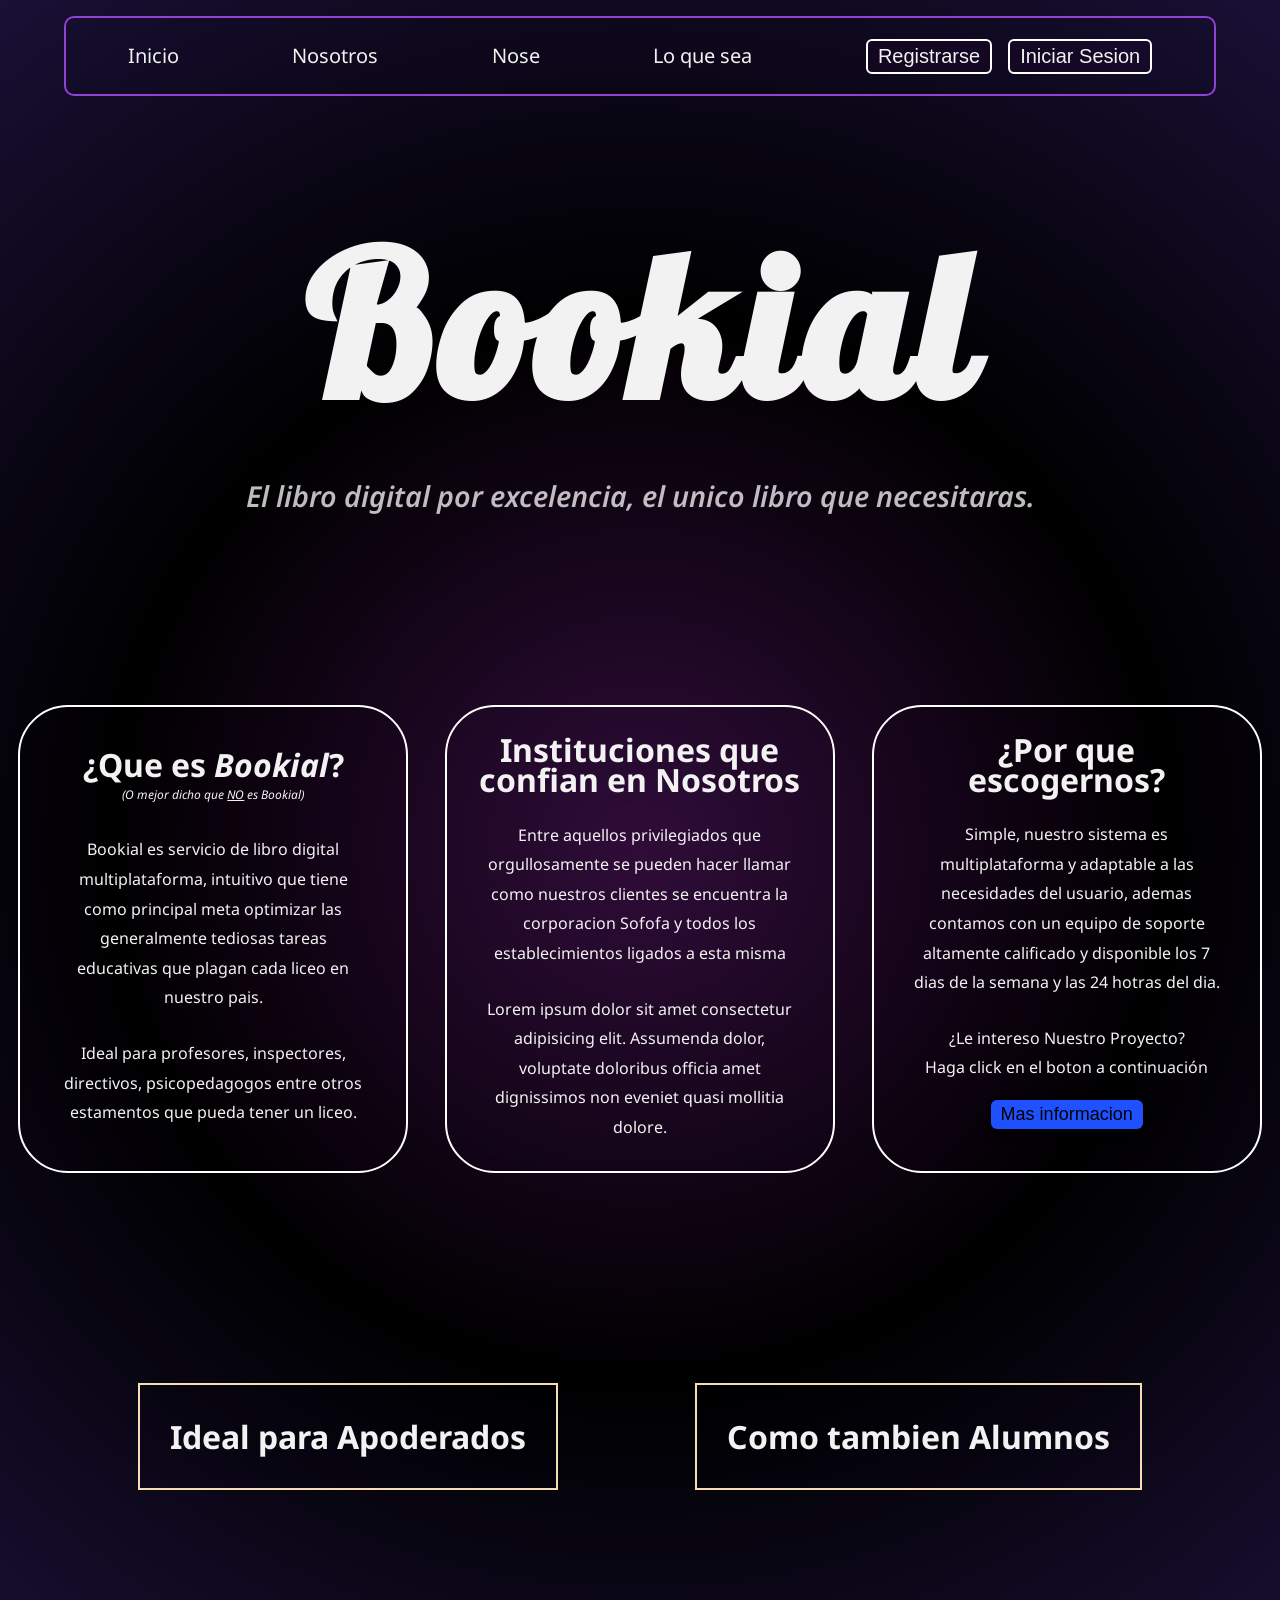
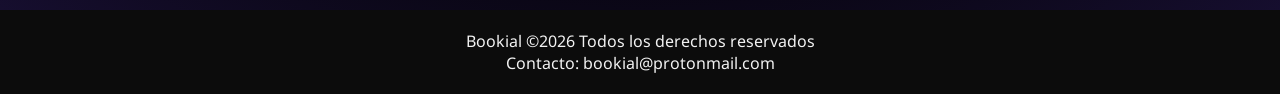
<file: templates/public/index.html>
<!DOCTYPE html>
<html lang="en">

<head>
    <meta charset="UTF-8">
    <meta name="viewport" content="width=device-width, initial-scale=1.0">
    <link rel="stylesheet" href="../../static/css/common.css">
    <link rel="stylesheet" href="../../static/css/index.css">
    <link rel="icon" href="../../static/ico/ico.ico" type="image/x-icon">
    <title>Pagina Principal</title>
</head>

<body>
    
    <header>
        <nav class="glass">
            <a href="#">
                <p>Inicio</p>
            </a>

            <a href="#">
                <p>Nosotros</p>
            </a>
            <a href="#">
                <p>Nose</p>
            </a>
            <a href="#">
                <p>Lo que sea</p>
            </a>

            <div>
                <a href="register.html"><button class="glass">Registrarse</button></a>
                <a href="login.html"><button class="glass">Iniciar Sesion</button></a>
            </div>
        </nav>
    </header>

    <main class="container-grid">
        <section class="bookial-introduction">
            <h1 class="animatedTitle">Bookial</h1>
            <hr>
            <p class="animatedSubtitle">El libro digital por excelencia, el unico libro que necesitaras.</p>
        </section>

        <section>
            <article class="booki-card1 glass">
                <h2>¿Que es <em>Bookial</em>?</h2>
                <span>(O mejor dicho que <u>NO</u> es Bookial)</span>
                <hr>
                <p>
                    Bookial es servicio de libro digital multiplataforma,
                    intuitivo que tiene como principal meta optimizar las
                    generalmente tediosas tareas educativas que plagan cada
                    liceo en nuestro pais.
                </p>
                <hr>
                <p>
                    Ideal para profesores, inspectores, directivos,
                    psicopedagogos entre otros estamentos que pueda
                    tener un liceo.
                </p>
            </article>

            <article class="booki-card2 glass">
                <h2>Instituciones que confian en Nosotros</h2>
                <hr>
                <p>
                    Entre aquellos privilegiados que orgullosamente se pueden
                    hacer llamar como nuestros clientes se encuentra la corporacion
                    Sofofa y todos los establecimientos ligados a esta misma
                </p>
                <hr>
                <p>
                    Lorem ipsum dolor sit amet consectetur adipisicing elit.
                    Assumenda dolor, voluptate doloribus officia amet dignissimos
                    non eveniet quasi mollitia dolore.
                </p>
            </article>

            <article class="booki-card3 glass">
                <h2>¿Por que escogernos?</h2>
                <hr>
                <p>
                    Simple, nuestro sistema es multiplataforma y
                    adaptable a las necesidades del usuario, ademas
                    contamos con un equipo de soporte altamente
                    calificado y disponible los 7 dias de la semana
                    y las 24 hotras del dia.
                </p>
                <hr>
                <p>
                    ¿Le intereso Nuestro Proyecto? <br>
                    Haga click en el boton a continuación
                </p>
                <a href="#"><button>Mas informacion</button></a>
            </article>
            
        </section>

        <section class="last-info">
            <!-- Implementar transiciones similares a la de las cartas pero horizontal (ejeX) -->
            <article class="lastInfo-Firson glass">
                <h2>Ideal para Apoderados</h2>
            </article>
            <article class="lastInfo-Secson glass">
                <h2>Como tambien Alumnos</h2>
            </article>
        </section>

    </main>

    <footer>
        <p>Bookial &copy;2026 Todos los derechos reservados</p>
        <p>Contacto: bookial@protonmail.com</p>
    </footer>
</body>
</html>
</file>
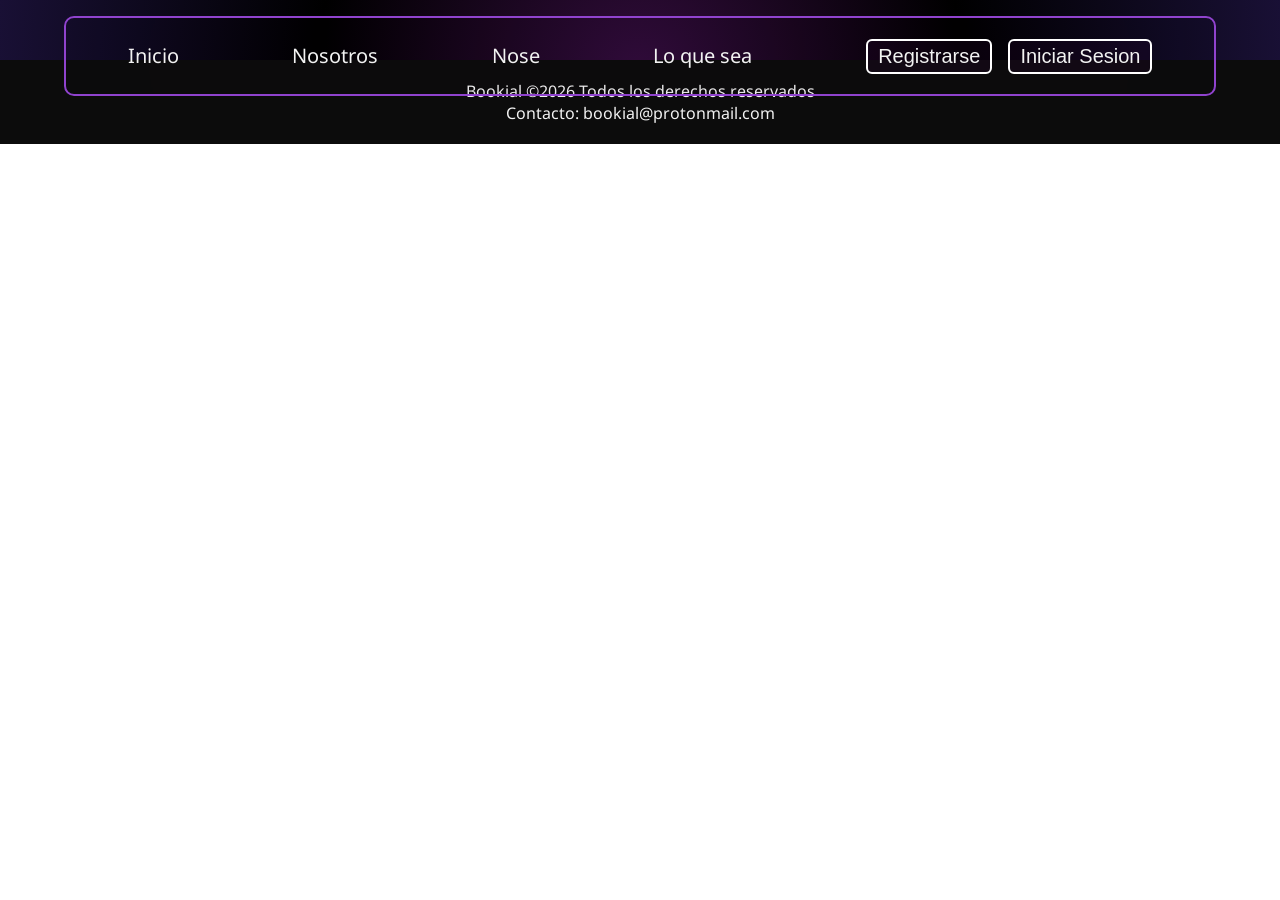
<file: templates/private/apoderados.html>
<!DOCTYPE html>
<html lang="en">
<head>
    <meta charset="UTF-8">
    <meta name="viewport" content="width=device-width, initial-scale=1.0">
    <link rel="stylesheet" href="../../static/css/common.css">
    <link rel="icon" href="../../static/ico/ico.ico" type="image/x-icon">
    <title>Apoderados</title>
</head>
<body>
    <header>
        <nav class="glass">
            <a href="../public/index.html">
                <p>Inicio</p>
            </a>

            <a href="#">
                <p>Nosotros</p>
            </a>
            <a href="#">
                <p>Nose</p>
            </a>
            <a href="#">
                <p>Lo que sea</p>
            </a>

            <div>
                <a href="../public/register.html"><button class="glass">Registrarse</button></a>
                <a href="../public/login.html"><button class="glass">Iniciar Sesion</button></a>
            </div>
        </nav>
    </header>


    <footer>
        <p>Bookial &copy;2026 Todos los derechos reservados</p>
        <p>Contacto: bookial@protonmail.com</p>
    </footer>
</body>
</html>
</file>
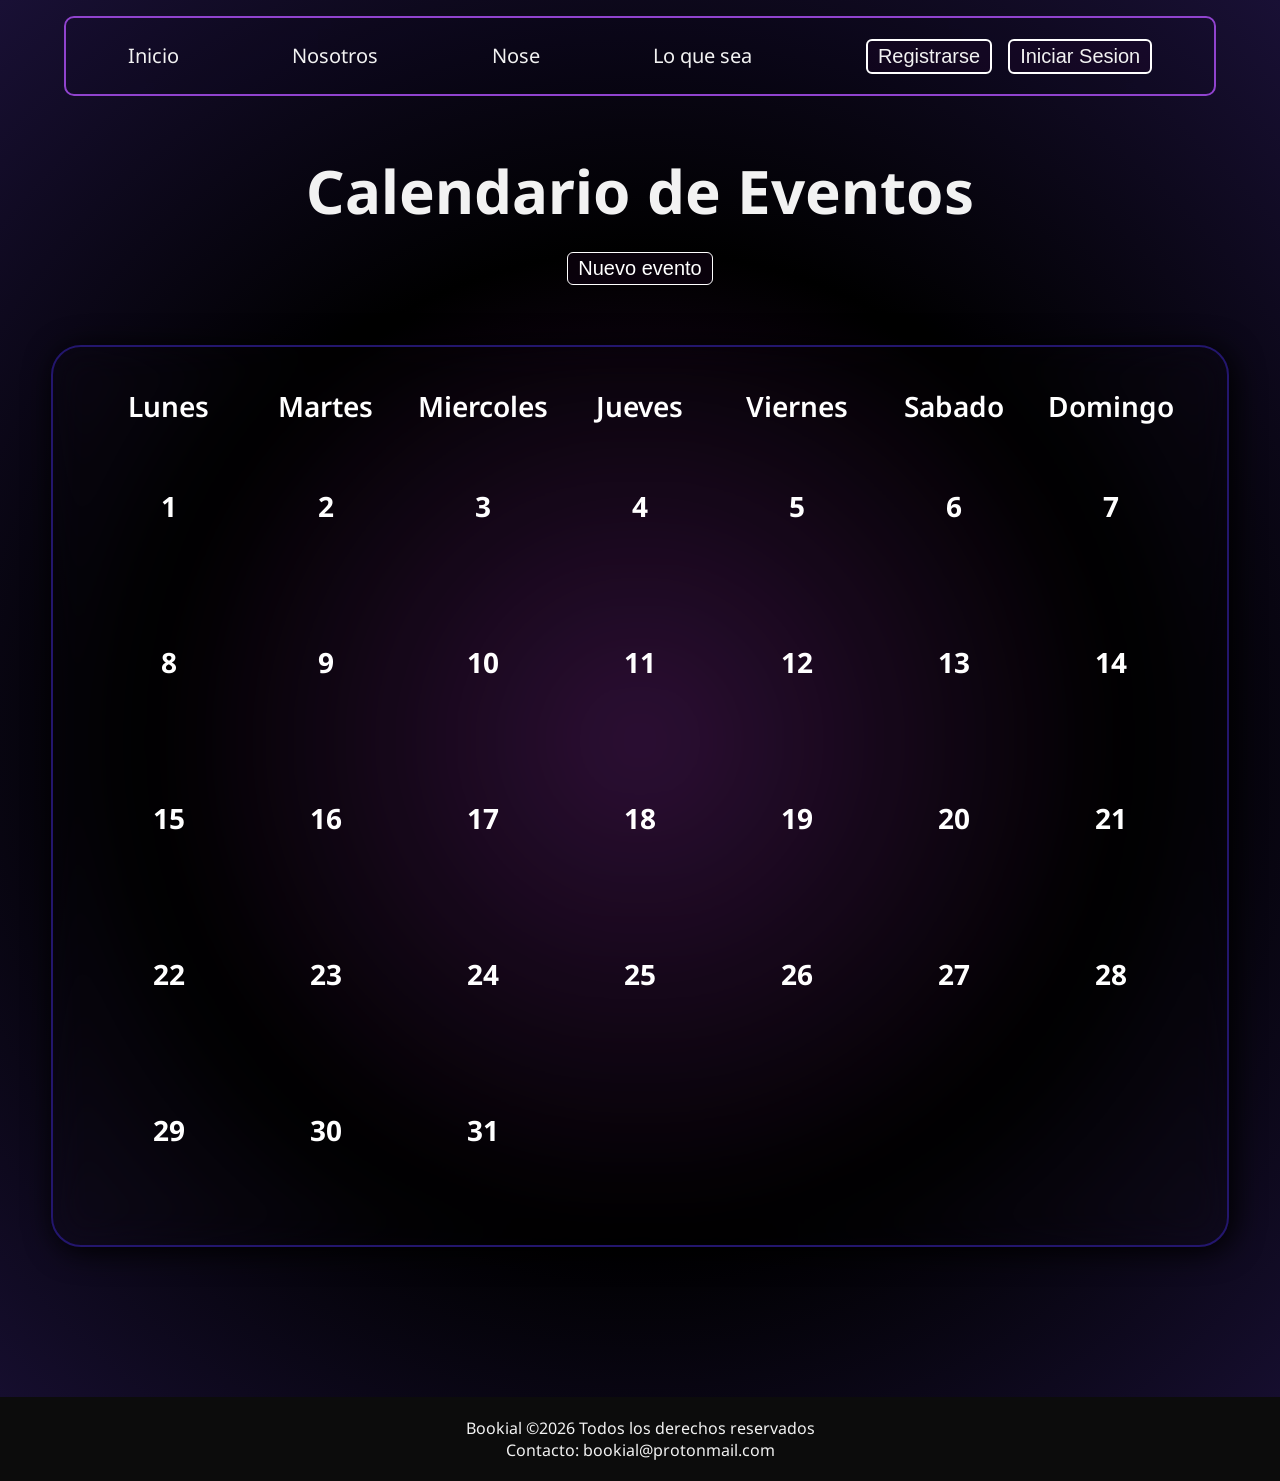
<file: templates/private/calendar.html>
<!DOCTYPE html>
<html lang="en">

<head>
    <meta charset="UTF-8">
    <link rel="stylesheet" href="../../static/css/common.css">
    <link rel="stylesheet" href="../../static/css/calendar.css">
    <meta name="viewport" content="width=device-width, initial-scale=1.0">
    <link rel="icon" href="../../static/ico/ico.ico" type="image/x-icon">
    <title>Calendario</title>
</head>

<body>
    <header>
        <nav class="glass">
            <a href="../public/index.html">
                <p>Inicio</p>
            </a>

            <a href="#">
                <p>Nosotros</p>
            </a>
            <a href="#">
                <p>Nose</p>
            </a>
            <a href="#">
                <p>Lo que sea</p>
            </a>

            <div>
                <a href="../public/register.html"><button class="glass">Registrarse</button></a>
                <a href="../public/login.html"><button class="glass">Iniciar Sesion</button></a>
            </div>
        </nav>
    </header>

    <main>

        <section class="introduction">
            <h1>Calendario de Eventos</h1>
            <hr>
            <button class="glass">Nuevo evento</button>
        </section>

        <hr>

        <section class="container-grid">

            <article>
                <h2>Lunes</h2>
            </article>

            <article>
                <h2>Martes</h2>
            </article>

            <article>
                <h2>Miercoles</h2>
            </article>

            <article>
                <h2>Jueves</h2>
            </article>

            <article>
                <h2>Viernes</h2>
            </article>

            <article>
                <h2>Sabado</h2>
            </article>
            
            <article>
                <h2>Domingo</h2>
            </article>
            
            <div class="box">
                <h3>1</h3>
            </div>
            <div class="box">
                <h3>2</h3>
            </div>
            <div class="box">
                <h3>3</h3>
            </div>
            <div class="box">
                <h3>4</h3>
            </div>
            <div class="box">
                <h3>5</h3>
            </div>
            <div class="box">
                <h3>6</h3>
            </div>
            <div class="box">
                <h3>7</h3>
            </div>
            <div class="box">
                <h3>8</h3>
            </div>
            <div class="box">
                <h3>9</h3>
            </div>
            <div class="box">
                <h3>10</h3>
            </div>
            <div class="box">
                <h3>11</h3>
            </div>
            <div class="box">
                <h3>12</h3>
            </div>
            <div class="box">
                <h3>13</h3>
            </div>
            <div class="box">
                <h3>14</h3>
            </div>
            <div class="box">
                <h3>15</h3>
            </div>
            <div class="box">
                <h3>16</h3>
            </div>
            <div class="box">
                <h3>17</h3>
            </div>
            <div class="box">
                <h3>18</h3>
            </div>
            <div class="box">
                <h3>19</h3>
            </div>
            <div class="box">
                <h3>20</h3>
            </div>
            <div class="box">
                <h3>21</h3>
            </div>
            <div class="box">
                <h3>22</h3>
            </div>
            <div class="box">
                <h3>23</h3>
            </div>
            <div class="box">
                <h3>24</h3>
            </div>
            <div class="box">
                <h3>25</h3>
            </div>
            <div class="box">
                <h3>26</h3>
            </div>
            <div class="box">
                <h3>27</h3>
            </div>
            <div class="box">
                <h3>28</h3>
            </div>
            <div class="box">
                <h3>29</h3>
            </div>
            <div class="box">
                <h3>30</h3>
            </div>
            <div class="box">
                <h3>31</h3>
            </div>
        </section>

    </main>

    <footer>
        <p>Bookial &copy;2026 Todos los derechos reservados</p>
        <p>Contacto: bookial@protonmail.com</p>
    </footer>
</body>

</html>
</file>
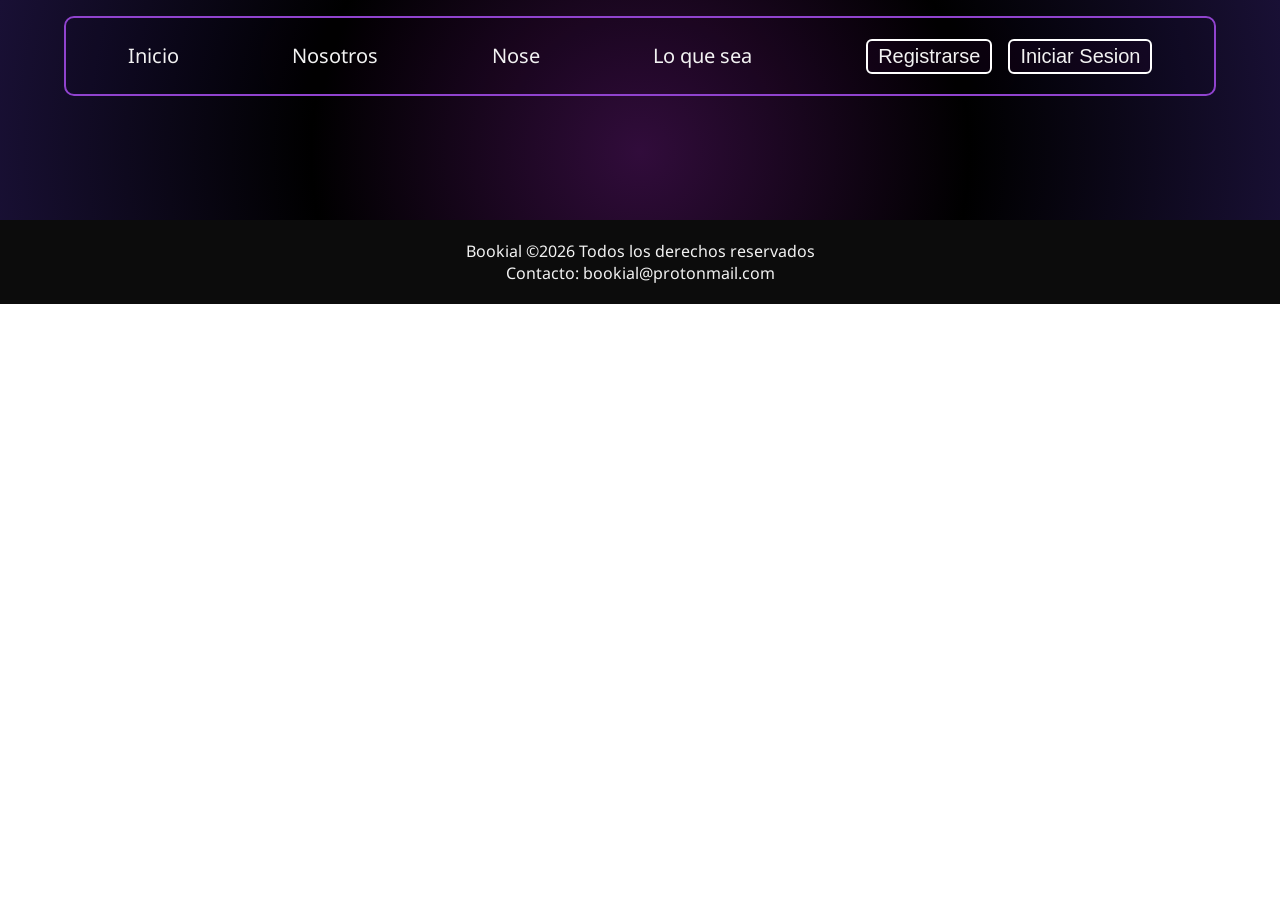
<file: templates/private/students.html>
<!DOCTYPE html>
<html lang="en">
<head>
    <meta charset="UTF-8">
    <link rel="stylesheet" href="../../static/css/common.css">
    <link rel="stylesheet" href="../../static/css/teachers-students.css">
    <meta name="viewport" content="width=device-width, initial-scale=1.0">
    <title>Document</title>
</head>
<body>
    <header>
        <nav class="glass">
            <a href="#">
                <p>Inicio</p>
            </a>

            <a href="#">
                <p>Nosotros</p>
            </a>
            <a href="#">
                <p>Nose</p>
            </a>
            <a href="#">
                <p>Lo que sea</p>
            </a>

            <div>
                <a href="register.html"><button class="glass">Registrarse</button></a>
                <a href="login.html"><button class="glass">Iniciar Sesion</button></a>
            </div>
        </nav>
    </header>
    <main></main>
    <footer>
        <p>Bookial &copy;2026 Todos los derechos reservados</p>
        <p>Contacto: bookial@protonmail.com</p>
    </footer>
</body>
</html>
</file>
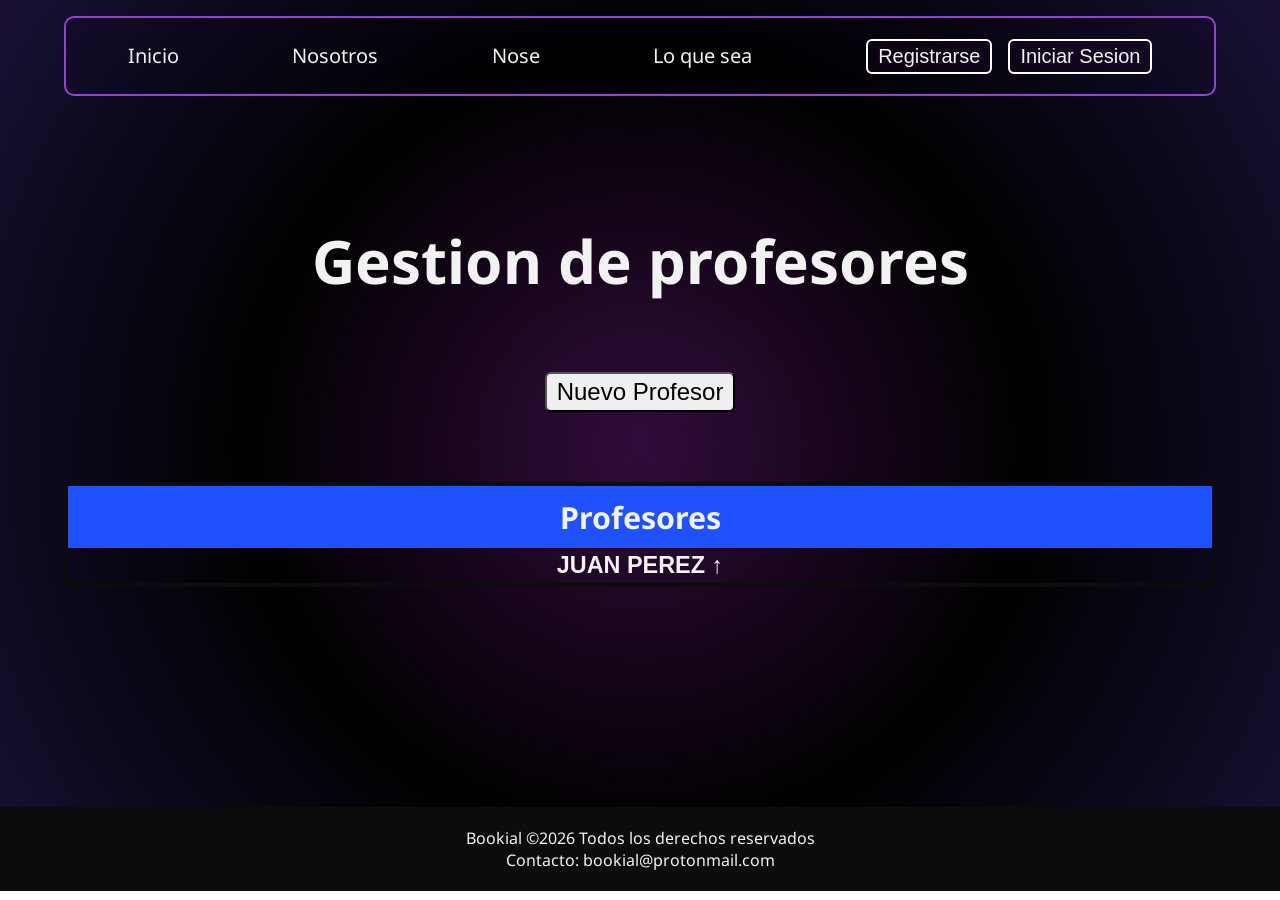
<file: templates/private/teachers.html>
<!DOCTYPE html>
<html lang="en">
<head>
    <meta charset="UTF-8">
    <link rel="stylesheet" href="../../static/css/common.css">
    <link rel="stylesheet" href="../../static/css/teachers-students.css">
    <meta name="viewport" content="width=device-width, initial-scale=1.0">
    <link rel="icon" href="../../static/ico/ico.ico" type="image/x-icon">
    <title>Profesores</title>
</head>
<body>
    <header>
        <nav class="glass">
            <a href="../public/index.html">
                <p>Inicio</p>
            </a>

            <a href="#">
                <p>Nosotros</p>
            </a>
            <a href="#">
                <p>Nose</p>
            </a>
            <a href="#">
                <p>Lo que sea</p>
            </a>

            <div>
                <a href="../public/register.html"><button class="glass">Registrarse</button></a>
                <a href="../public/login.html"><button class="glass">Iniciar Sesion</button></a>
            </div>
        </nav>
    </header>
    <main>

        <section class="title">
            <h1>Gestion de profesores</h1>
        </section>

        <section class="events">
            <button commandFor="modal-teacher" command="show-modal">Nuevo Profesor</button>
        </section>

        <section class="container-grid">

            <article class="header">
                <h1>Profesores</h1>
            </article>

            <article class="teacher-info">
                
                <button popovertarget="teacherInfo" class="btn-info"><h1>JUAN PEREZ &uarr;</h1></button>
            
                <div id="teacherInfo" popover>
                    <h1>sdjsd</h1>
                </div>
            </article>
        </section>

        <dialog id="modal-teacher" class="modal">
            <form action="" method="POST">
                <div>
                    <h2>Nuevo Profesor</h2>
                </div>
                
                <fieldset>
                    <div>
                        <label for="new-teacher-name">Nombre: <span>*</span></label>
                        <input type="text" id="new-teacher-name" name="newTeacherName">
                    </div>
                
                    <div>
                        <label for="new-rut-teacher">Rut: <span>*</span></label>
                        <input type="text" id="new-rut-teacher" name="newRutTeacher">
                    </div>

                    <div>
                        <label for="new-subject-teacher">Materia <span>*</span></label>
                        <input type="text" id="new-subject-teacher" name="newSubjectTeacher">
                    </div>
                </fieldset>

                <div class="sbtn">
                    <input type="submit" value="Agregar Profesor" commandFor="modal-teacher" command="close">
                </div>
            </form>
        </dialog>


    </main>
    <footer>
        <p>Bookial &copy;2026 Todos los derechos reservados</p>
        <p>Contacto: bookial@protonmail.com</p>
    </footer>
</body>
</html>
</file>
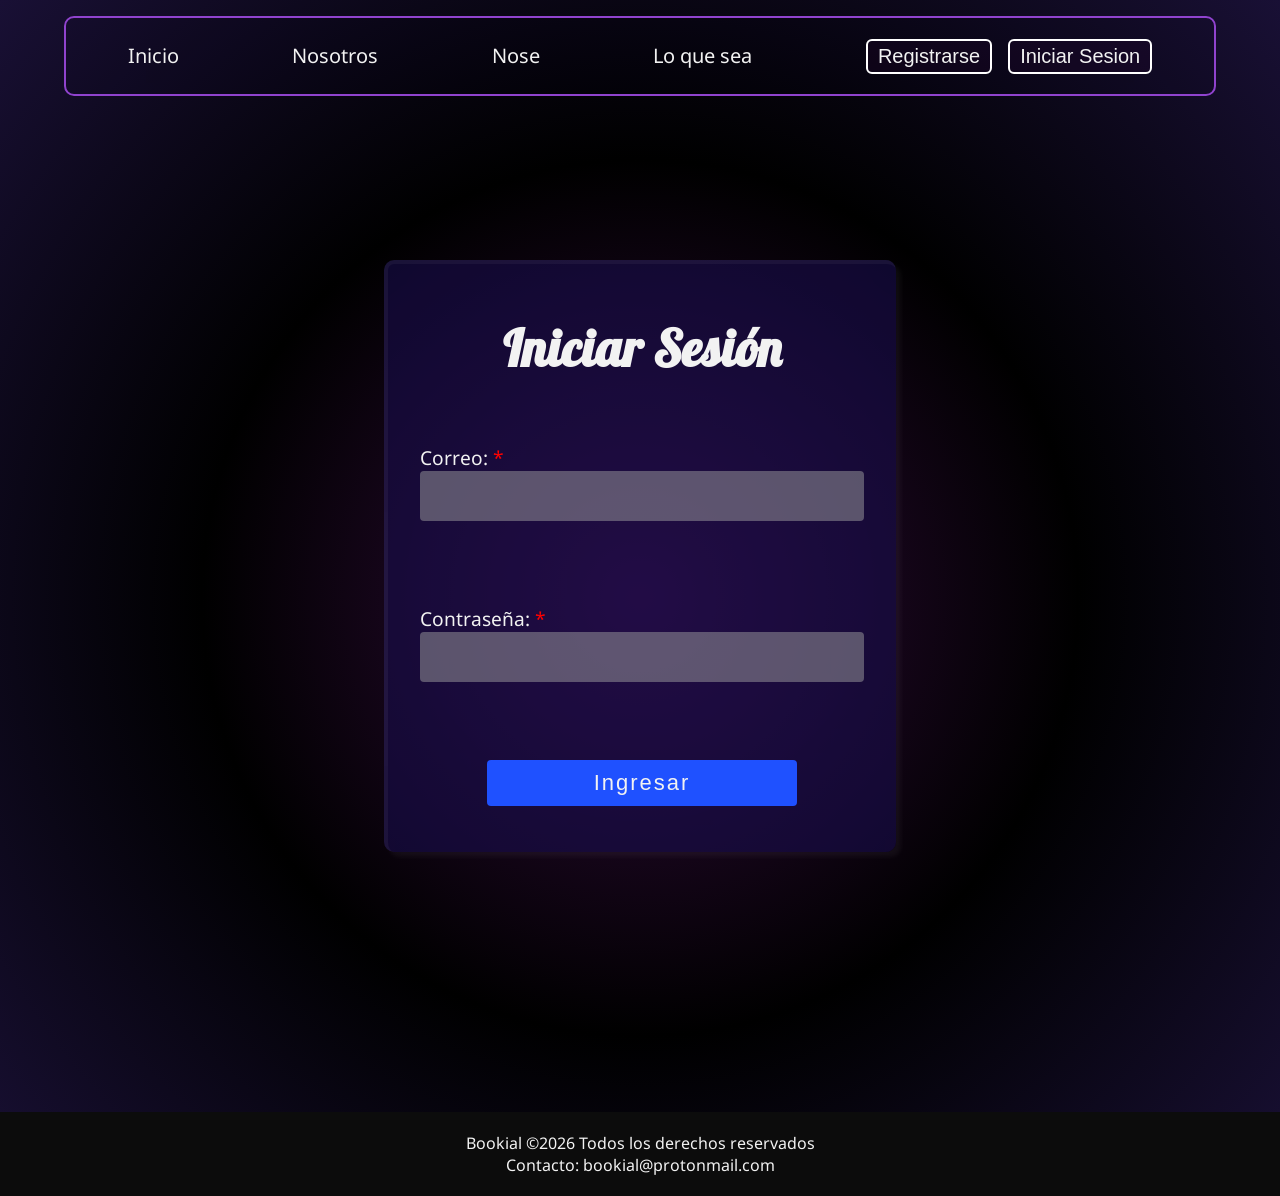
<file: templates/public/login.html>
<!DOCTYPE html>
<html lang="en">

<head>
	<meta charset="UTF-8">
	<link rel="stylesheet" href="../../static/css/common.css">
	<link rel="stylesheet" href="../../static/css/useraccount.css">
	<meta name="viewport" content="width=device-width, initial-scale=1.0">
	<link rel="icon" href="../../static/ico/ico.ico" type="image/x-icon">
	<title>Ingresar</title>
</head>

<body>
	<header>
		<nav class="glass">
			<a href="index.html">
				<p>Inicio</p>
			</a>

			<a href="#"> <p>Nosotros</p> </a>
			<a href="#"> <p>Nose</p> </a>
			<a href="#"> <p>Lo que sea</p> </a>

			<div>
				<a href="register.html"><button class="glass">Registrarse</button></a>
				<a href="login.html"><button class="glass">Iniciar Sesion</button></a>
			</div>
		</nav>
	</header>
	
	<main>
		<section class="login-box glass">
			<h1>Iniciar Sesión</h1>
			<form action="" method="FORM_LOGIN">
				<fieldset>
					<div>
						<label for="useremail">Correo: <span>*</span></label>
						<input type="email" id="useremail" name="email">
					</div>
				</fieldset>
				<fieldset>
					<div>
						<label for="userpassword">Contraseña: <span>*</span></label>
						<input type="password" id="userpassword" name="password">
					</div>
				</fieldset>
				<input type="submit" value="Ingresar">
			</form>
		</section>
	</main>

	<footer>
		<p>Bookial &copy;2026 Todos los derechos reservados</p>
		<p>Contacto: bookial@protonmail.com</p>
	</footer>
</body>

</html>
</file>
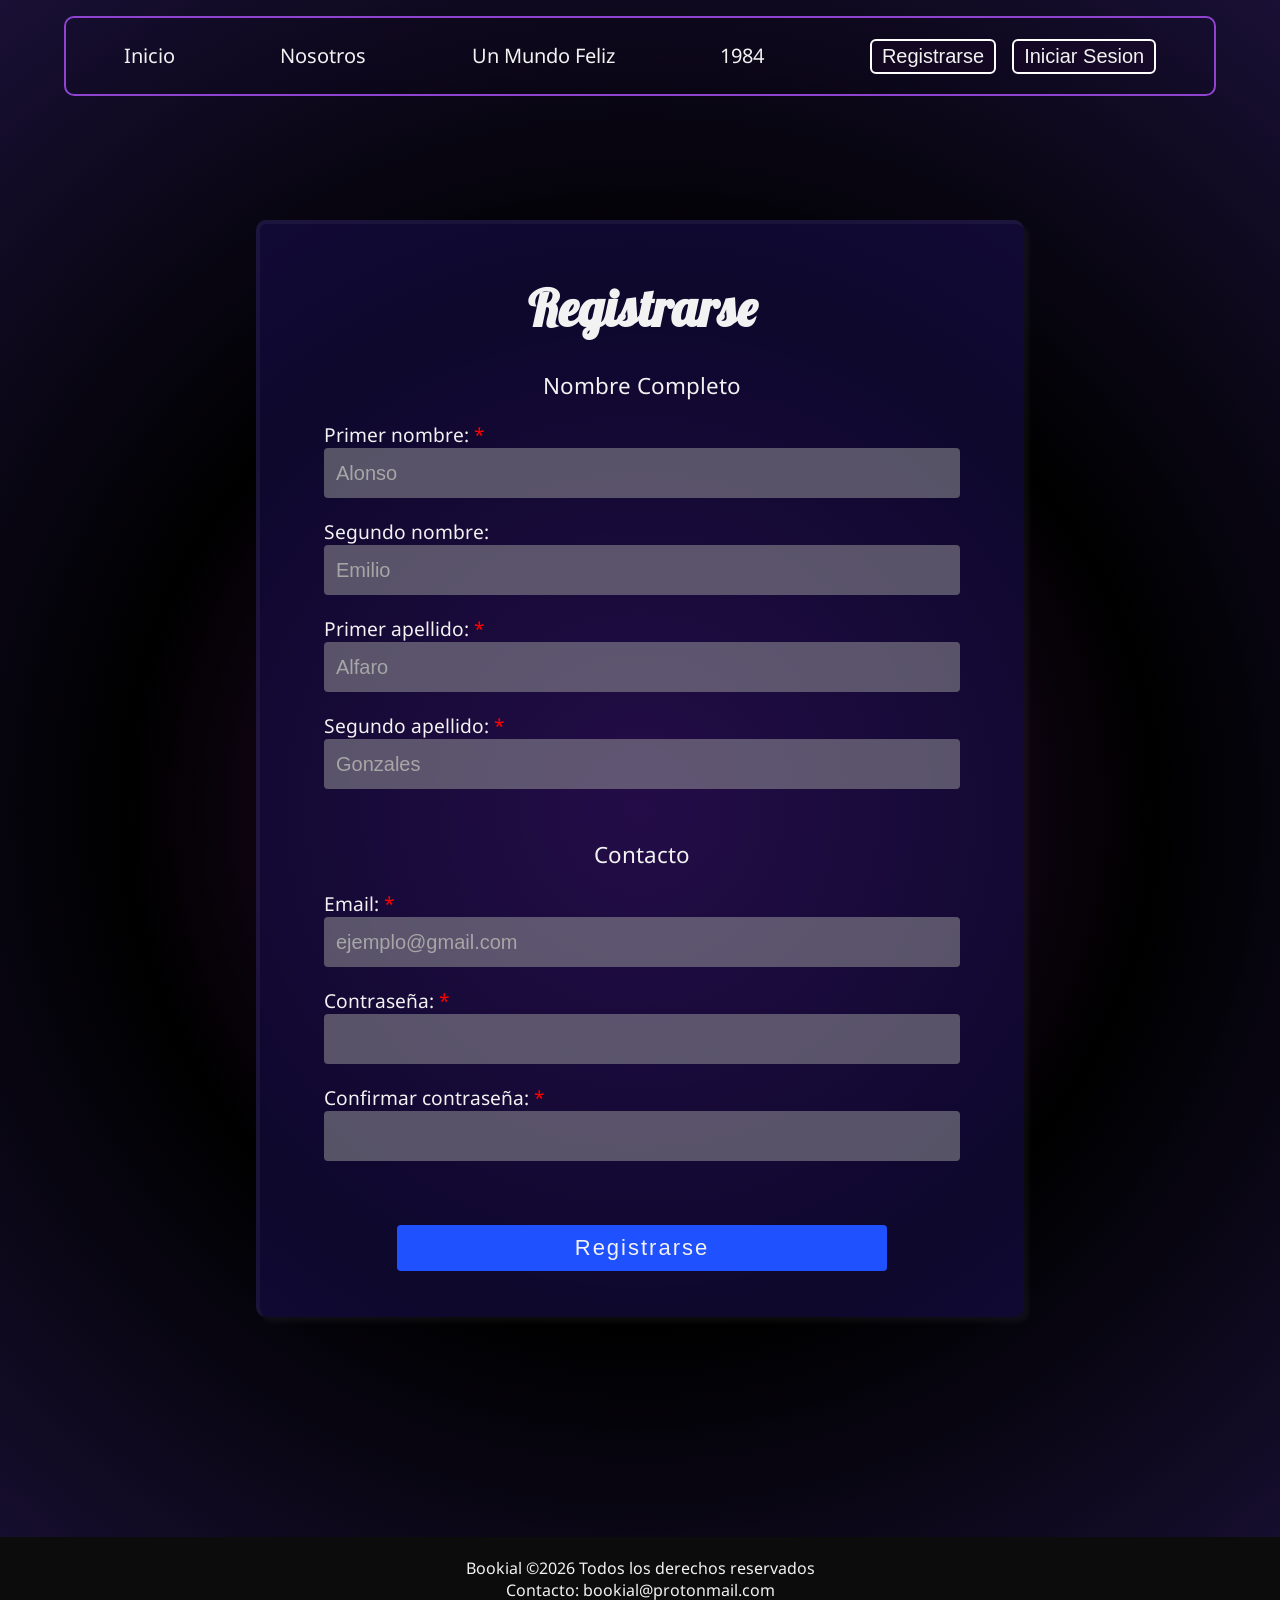
<file: templates/public/register.html>
<!DOCTYPE html>
<html lang="en">

<head>
	<meta charset="UTF-8">
	<meta name="viewport" content="width=device-width, initial-scale=1.0">
	<link rel="stylesheet" href="../../static/css/common.css">
	<link rel="stylesheet" href="../../static/css/useraccount.css">
	<link rel="icon" href="../../static/ico/ico.ico" type="image/x-icon">
	<title>Registrarse</title>
</head>

<body>

	<header>
		<nav class="glass">
			<a href="index.html">
				<p>Inicio</p>
			</a>

			<a href="#"> <p>Nosotros</p> </a>
			<a href="#"> <p>Un Mundo Feliz</p> </a>
			<a href="#"> <p>1984</p> </a>

			<div>
				<a href="register.html"><button class="glass">Registrarse</button></a>
				<a href="login.html"><button class="glass">Iniciar Sesion</button></a>
			</div>
		</nav>
	</header>

	<main>
		<section class="register-box">
			<h1>Registrarse</h1>
			<form action="" method="FORM_REGISTER">
				<fieldset>
					<legend>Nombre Completo</legend>
					<div>
						<label for="user-name01">Primer nombre: <span>*</span></label>
						<input type="text" id="user-name01" name="name01" placeholder="Alonso" required>
					</div>
					<div>	
						<label for="user-name02">Segundo nombre: </label>
						<input type="text" id="user-name02" name="name02" placeholder="Emilio">
					</div>
					<div>
						<label for="user-surname01">Primer apellido: <span>*</span></label>
						<input type="text" id="user-surname01" name="surname01" placeholder="Alfaro" required>
					</div>

					<div>
						<label for="user-surname02">Segundo apellido: <span>*</span></label>
						<input type="text" id="user-surname02" name="surname02" placeholder="Gonzales" required>
					</div>
				</fieldset>
				
				<fieldset>
					<legend>Contacto</legend>
					<div>
						<label for="user-email">Email: <span>*</span></label>
						<input type="email" id="user-email" name="email" placeholder="ejemplo@gmail.com" required>
					</div>
					<div>
						<label for="user-password">Contraseña: <span>*</span></label>
						<input type="password" id="user-password" name="password" minlength="6" required>
					</div>
					<div>
						<label for="user-password">Confirmar contraseña: <span>*</span></label>
						<input type="password" id="user-password" name="password" minlength="6" required>
					</div>
				</fieldset>
				<input type="submit" value="Registrarse"></input>
			</form>
		</section>

	</main>
	<footer>
		<p>Bookial &copy;2026 Todos los derechos reservados</p>
		<p>Contacto: bookial@protonmail.com</p>
	</footer>
</body>

</html>
</file>
<file: static/css/common.css>
@import url('https://fonts.googleapis.com/css2?family=Noto+Sans:ital,wght@0,100..900;1,100..900&display=swap');
@import url('https://fonts.googleapis.com/css2?family=Lobster&display=swap');

:root {
    --black: #0c0c0c;
    --white: #f2f2f2;
    --purple: #7d43cf;
    --darkpurple: #665c84;
    --heavydarkpurple: #232629;
    --neonpurple: #a711d0;
    --neonazul: #1f51ff;
}

* {
    margin: 0;
    padding: 0;
    box-sizing: border-box;
}

body {
    font-family: "Noto Sans", serif;
    background-image: radial-gradient(circle, #310c3b, rgb(0, 0, 0), #191035);
    background-repeat: no-repeat;
}

main {
    color: var(--white);
}

header {  
    position: fixed;
    top: 1.8%;
    left: 5%;
    right: 5%;
    margin: auto;
    width: 90%;
    z-index: 1;

}

nav {
    color: #9043ce;
    background-color: oklch(from currentColor calc(1+1) c h);
    border: currentColor 2px solid;
    border-radius: 10px;
    padding: 8px;

    display: flex;
    align-self: center;
    justify-content: space-around;
    flex-wrap: wrap;
    gap: 6px;
}

a {
    font-size: 20px;
    cursor: pointer;
    text-align: center;
    text-decoration: none;
    color: var(--white);
    padding: 0 6px;
    line-height: 60px;
    
    background-color: rgba(0, 0, 0, 0);
    transition: 0.5s background-color ease 0.2s;
    border-radius: 10px;
}

input:focus {
    border: none;
    color: none;
}

a:has(p):hover {
    background-color: rgba(255, 255, 255, 0.233);
}

nav a button {
    background-color: rgba(40, 5, 51, 0.233);
    color: var(--white);
    border: 2px solid white;
}

nav a button:hover {
    transform: translateY(2px);
    transition: 0.3s;
}

@keyframes entranceVer {
    from {
        opacity: 0;
        transform: translateY(60px);
    }

    to {
        opacity: 1;
        transform: translateY(0);
    }

}

@keyframes entranceHorL {
    from {
        opacity: 0;
        transform: translateX(-150px);
    }

    to {
        opacity: 1;
        transform: translateX(0);
    }
}

@keyframes entranceHorR {
    from {
        opacity: 0;
        transform: translateX(150px);
    }

    to {
        opacity: 1;
        transform: translateX(0);
    }
}

@keyframes apparition {
    from {
        width: 0;
    }
}

input:focus {
    outline: none;
    border: none;
}

button {
    cursor: pointer;
    padding: 4px 10px;
    border-radius: 6px;
    font-size: 20px;
}

footer {
    padding: 20px 0px;
    margin-top: 60px;
    text-align: center;
    color: var(--white);
    background-color: var(--black);
}

.glass {
    backdrop-filter: blur(500px);
}

@media (max-width: 500px) {
    nav {
        padding: 5px;
    }

    a {
        font-size: 16px;
        line-height: 28px;
        padding: 0 6px;
    }

    nav a button {
        font-size: 16px;
        padding: 2px 6px;
    }

}

@media (min-width:501px) and (max-width: 748px) {
    a {
        line-height: 40px;
    }
}
</file>
<file: static/css/index.css>
@import url('https://fonts.googleapis.com/css2?family=Noto+Sans:ital,wght@0,100..900;1,100..900&display=swap');


:root {
    --black: #0c0c0c;
    --white: #f2f2f2;
    --purple: #7d43cf;
    --darkpurple: #604e97;
    --heavydarkpurple: #232629;
    --neonpurple: #a711d0;
    --neonazul: #1f51ff;
}

.container-grid {
    display: grid;
    grid-template-areas: 
    "nav"
    "Mcontent"
    "footer"
    ;
}

nav {
    grid-area: nav;
}

main {
    grid-area: Mcontent;
}

section {
    display: flex;
    flex-wrap: wrap;
    margin-top: 20px;
}

.bookial-introduction {
    margin: 200px auto 100px;

    display: flex;
    align-items: center;
    justify-content: center;
    flex-direction: column;
}

h1 {
    text-align: center;
}

.animatedTitle, .animatedSubtitle{
    width: 100%;
    white-space: nowrap;
    overflow: hidden;
}

.animatedTitle {
    font-size: 200px;
    font-family: "Lobster", sans-serif;
    letter-spacing: 8px;

    animation: apparition 3s ease-in-out; 
}

.animatedSubtitle {
    text-align: center;
    font-weight: 580;
    font-size: 1.8em;
    font-style: italic;
    color: rgba(255, 255, 255, 0.74);

    animation: apparition 3s;
}

.booki-card1, .booki-card2, .booki-card3 {
    width: 390px;
    margin: 70px auto;
    text-align: center;
    line-height: 185%;

    display: flex;
    justify-content: center;
    flex-direction: column;
    flex-wrap: wrap;
    
    border: 2px solid white;
    border-radius: 50px;
    padding: 28px 30px;
    position: relative;
}

.booki-card1 {
    animation: entranceVer 1s ease-out forwards;
}

.booki-card2 {
    animation: entranceVer 1.5s ease-out forwards;
}

.booki-card3 {
    animation: entranceVer 2s ease-out forwards;
}

.last-info {
    margin: 140px 0 60px;

    display: flex;
    justify-content: center;
    text-align: center;
    justify-content: space-evenly;
}

.lastInfo-Firson, .lastInfo-Secson {
    padding: 30px;
    corner-shape: squircle;

    border: wheat solid 2px;
}

.lastInfo-Firson {
    animation: entranceHorL 2s ;
}

.lastInfo-Secson {
    animation: entranceHorR 2s;
}

article p {
    font-size: 16px;
    padding: 0 10px;
}

article button {
    margin-top: 10px;
    background-color: var(--neonazul);
    border: #1f51ff solid 0px;
    font-size: 18px;
    box-shadow: 5px 5px 10px black;
}

article button:hover {
    transform: scale(1.08);
    transition: 0.4s;
}

h2 {
    font-size: 32px;
}

span {
    font-size: 12px;
    font-style: italic;
}

hr {
    border: none;
    height: 26px;
}

footer {
    grid-area: footer;
}

@media (max-width: 500px) {

    .bookial-reference {
        width: 90%;
        margin: 100px auto;
        height: 40vh;
    }

    hr {
        height: 24px;
    }

    .booki-card {
        width: 300px;
        margin: 40px auto;
        padding: 18px 16px;
    }

    article button {
        font-size: 14px;
    }

    article p {
        font-size: 12px;
    }

    h1 {
        font-size: 30px;
    }

    h2 {
        font-size: 24px;
    }

}
</file>
<file: static/css/calendar.css>
:root {
    --black: #0c0c0c;
    --white: #f2f2f2;
    --purple: #7d43cf;
    --darkpurple: #604e97;
    --heavydarkpurple: #232629;
    --neonpurple: #a711d0;
    --neonazul: #1f51ff;
}

main {
    margin: 150px 0;
}

h1 {
    font-size: 60px;
}

.introduction {
    text-align: center;
}

.introduction hr {
    border: none;
    height: 20px;
}

button {
    border: white solid 1px;
    background-color: rgba(40, 5, 51, 0.233);
    color: white;
}

button:hover {
    transform: scale(1.08);
    transition: 0.4s;
}

hr {
    border: none;
    height: 60px;
}

.container-grid {
    margin: auto;
    color: #ffffff;
    background-color: #f2f2f200;
    border: #23166d solid 2px;
    border-radius: 30px;
    padding: 40px;
    box-shadow: 4px 4px 30px black;
    backdrop-filter: blur(20px) saturate(80%);

    display: grid;
    width: 92%;
    grid-template-columns: repeat(7, 1fr);
    gap: 6px;
    grid-template-rows: repeat(5, auto);
}

h2 {
    font-weight: 600;
    text-align: center;
    font-size: 28px;
}

h3 {
    font-size: 28px;
}

.box {
    display: flex;
    justify-content: center;
    align-items: center;
    height: 150px;
    padding: 12px;
    background-color: #0c0c0c00;

    transition: background-color 0.5s ease-out;
}

.box:hover {
    background-color: #23166d;
}

@media (max-width: 500px) {

    main {
        margin: 100px auto;
    }

    h1 {
        font-size: 34px;
    }

    h2 {
        font-size: 10px;
    }

    h3 {
        font-size: 10px;
    }

    button {
        font-size: 14px;
    }

    .container-grid {
        padding: 10px;
        gap: 1px;
    }

    .box {
        height: 80px;
        padding: 0;
    }

}

@media (min-width: 501px) and (max-width: 1000px) {
    main {
        margin: 120px auto;
    }

    h1 {
        font-size: 50px;
    }

    h2 {
        font-size: 16px;
    }

    h3 {
        font-size: 14px;
    }

    .container-grid {
        padding: 18px;
        gap: 2px;
    }

    .box {
        height: 100px;
        padding: 4px;
    }

}
</file>
<file: static/css/teachers-students.css>
:root {
    --black: #0c0c0c;
    --white: #f2f2f2;
    --purple: #7d43cf;
    --darkpurple: #604e97;
    --heavydarkpurple: #232629;
    --neonpurple: #a711d0;
    --neonazul: #1f51ff;
}

main {
    margin: 220px auto;
}

.container-grid {
    width: 90%;
    margin: auto;
    border-radius: 4px;
    border: #0c0c0c solid 4px;

    display: grid;
    grid-template-areas: 
    "head"
    "tInfo";
}

.title {
    text-align: center;
}

.title h1 {
    font-size: 60px;
    border: none;
}

h2 {
    font-weight: 500;
}

.events {
    width: 80%;
    margin: 70px auto;
    text-align: center;
}

.events button {
    font-size: 24px;
    font-family: 'Franklin Gothic Medium', 'Arial Narrow', Arial, sans-serif;
}

.btn-info {
    anchor-name: --mybtn;
}

#teacherInfo {
    position: absolute;
    position-anchor: --mybtn;
    position-area: bottom center;
}

.header {
    grid-area: head;
    text-align: center;
    background-color: #1f51ff;
    font-size: 26px;
    padding: 10px 0;
}

.teacher-info {
    grid: tInfo;
    width: 50%;
    margin: auto;

    display: flex;
    align-items: center;
    justify-content: space-evenly;
}

.teacher-info button {
    color: var(--white);
    font-size: 20px;

    cursor: pointer;
    background: none;
    border: none;
}

dialog {
    background-color: #34236870;
    backdrop-filter: blur(90px);
    width: clamp(300px, 50vw, 600px);
    margin: auto;
    padding: 30px 40px;

    border: #23166d solid 4px;
    border-radius: 30px;
    color: var(--white);

    animation: entranceVer 0.8s ease-in-out;
}

dialog:focus {
    outline: none;
}

dialog h2 {
    font-size: 2em;
}

form div {
    text-align: center;
}

fieldset {
    margin: 40px auto;
    border: none;
}

fieldset div{
    text-align: left;
    display: flex;
    flex-direction: column;
}

span {
    color: red;
}

label {
    font-size: 1.2em;
}

input {
    border: none;
    background-color: rgba(163, 163, 163, 0.486);
    color: var(--white);
    font-size: 1.4em;
    border-radius: 4px;

    padding: 8px;
}

input[type="submit"] {
    width: 80%;
    cursor: pointer;
    margin: 20px auto;
    padding: 10px 12px;
    border-radius: 10px;
    border: none;
    font-size: 20px;
    color: var(--white);
    background-color: #6c1ed8;

    transition: background-color 0.5s ease-in-out;
}

input[type="submit"]:hover {
    background-color: #23166d;
}

dialog .sbtn {
    display: flex;
    align-items: center;
    justify-content: center;
}

@media (max-width: 500px) {
    main {
        margin: 160px auto;
    }

    .container-grid {
        grid-template-areas: 
        "head head"
        "tName tRut"
        "tSub tManage";
    }

    .title h1 {
        font-size: 48px;
        text-wrap: balance;
    }

    h1 {
        font-size: 42px;
    }

    .teacher-name h1, .teacher-rut h1, .teacher-subject h1, .teacher-management h1 {
        font-size: 36px;
    }

}
</file>
<file: static/css/useraccount.css>
@import url('https://fonts.googleapis.com/css2?family=Noto+Sans:ital,wght@0,100..900;1,100..900&display=swap');

:root {
    --black: #0c0c0c;
    --white: #f2f2f2;
    --purple: #7d43cf;
    --darkpurple: #604e97;
    --heavydarkpurple: #232629;
    --neonpurple: #a711d0;
    --neonazul: #1f51ff;
}

.register-box {
    width: 60vw;
    margin: 220px auto;
    padding: 2em;
    border-radius: 10px;
    text-align: center;

    border-top: 4px solid rgba(255, 255, 255, 0.048);
    border-left: 4px solid rgba(255, 255, 255, 0.048);
    background-color: #1b0f528c;
    box-shadow: 5px 5px 5px rgba(255, 255, 255, 0.048);
    animation: entranceVer 1s ease-out forwards;
}

h1 {
    margin: 20px 0px;
    font-size: 3.2em;
    text-wrap: balance;
    font-family: "Lobster", sans-serif;
}

.register-box fieldset {
    margin: 30px clamp(0.9em, 2em, 3em);
}

fieldset {
    border: none;
}

fieldset div {
    margin: 20px 0px;
    text-align: left;
}

legend {
    font-size: 1.4em;
}

label {
    font-size: 1.2em;
    text-align: left;
}

span {
    color: red;
}

input {
    width: 100%;
    padding: 12px 12px;
    background-color: rgba(163, 163, 163, 0.486);
    color: var(--white);

    border-radius: 4px;
    border: none;

    font-size: 1.4em;
    appearance: none;
}

input::placeholder {
    color: rgb(167, 166, 166);
    font-size: 20px;
}

input[type="submit"] {
    width: 70%;
    border-radius: 4px;
    margin: 14px auto;
    padding: 10px 12px;
    background-color: #1f51ff;

    cursor: pointer;
    border: none;
    font-size: 22px;
    letter-spacing: 2px;

    transition: background-color 0.5s ease-out;
}

input[type="submit"]:hover {
    background-color: #a711d0;
}

.login-box {
    width: clamp(400px, 40vw, 700px);
    margin: 260px auto;
    padding: 2em;
    border-radius: 10px;
    text-align: center;

    border-top: 4px solid rgba(255, 255, 255, 0.048);
    border-left: 4px solid rgba(255, 255, 255, 0.048);
    background-color: #1b0f528c;
    box-shadow: 5px 5px 5px rgba(255, 255, 255, 0.048);
    animation: entranceVer 1s ease-out forwards;
}

.login-box form fieldset {
    margin: 44px auto;
}

@media (max-width: 500px) {
    .register-box, .login-box {
        width: 340px;
        margin: 200px auto;
    }

    .register-box label {
        font-size: 1.2em;
    }

    .register-box fieldset {
        gap: 0.2em;
    }

    .login-box, .register-box {
        padding: 0.9em; 
    }

    fieldset {
        flex-direction: column;
    }

}
</file>
